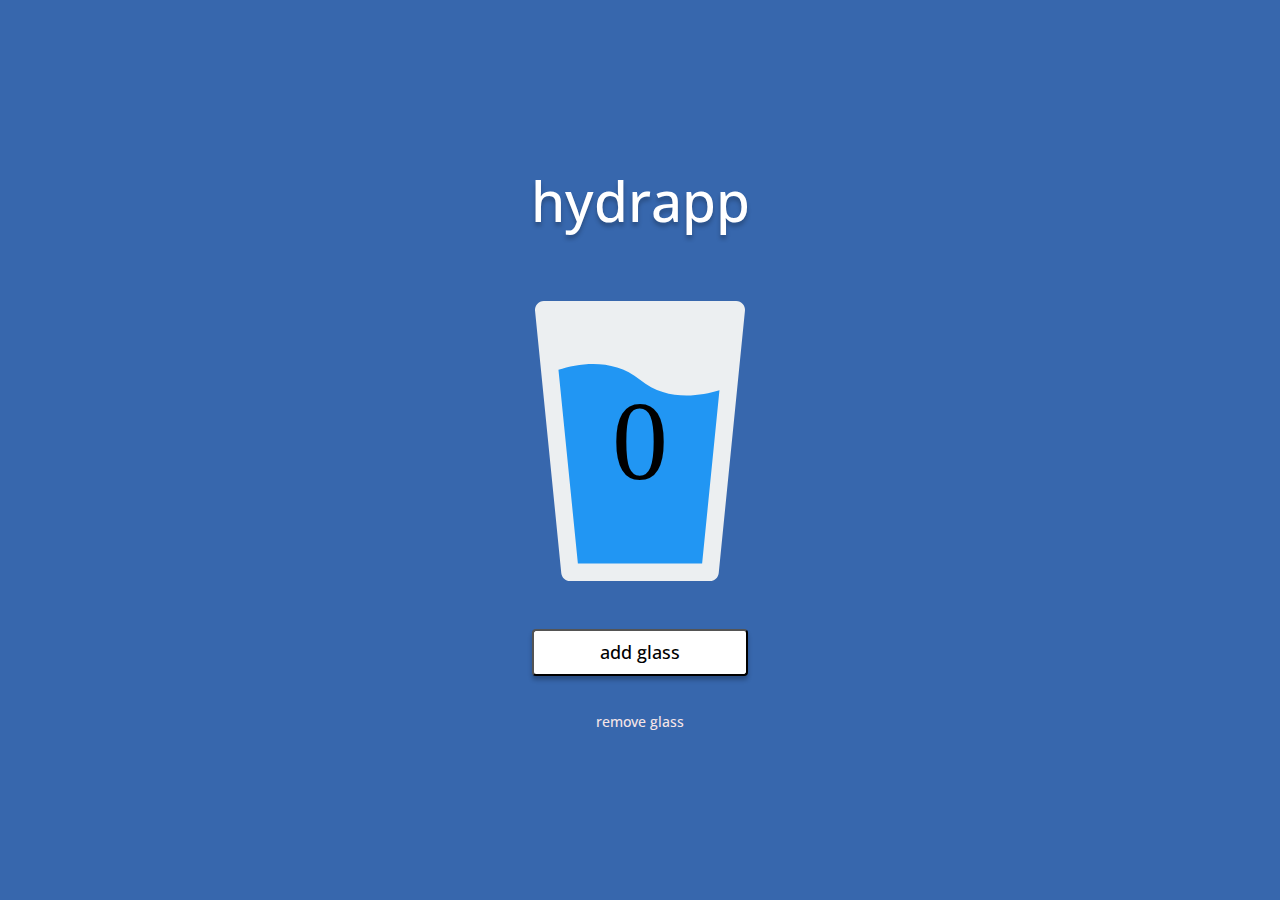
<file: index.html>
<!doctype html><html lang="en"><head><meta charset="UTF-8"/><meta name="viewport" content="width=device-width,initial-scale=1"/><title>WTF: Webpack starter kit</title><meta name="description" content="Your project description"/><meta property="og:title" content=""/><meta property="og:description" content=""/><meta property="og:url" content=""/><meta property="og:image" content="https://maciejkorsan.com/wtf-gulp-starter/assets/img/cover.png"/><link rel="manifest" href="manifest.json"/><link rel="apple-touch-icon" sizes="180x180" href="pwa/apple-icon-180.png"/><link rel="apple-touch-icon" sizes="167x167" href="pwa/apple-icon-167.png"/><link rel="apple-touch-icon" sizes="152x152" href="pwa/apple-icon-152.png"/><link rel="apple-touch-icon" sizes="120x120" href="pwa/apple-icon-120.png"/><meta name="apple-mobile-web-app-capable" content="yes"/><link rel="apple-touch-startup-image" href="pwa/apple-splash-2048-2732.png" media="(device-width: 1024px) and (device-height: 1366px) and (-webkit-device-pixel-ratio: 2) and (orientation: portrait)"/><link rel="apple-touch-startup-image" href="pwa/apple-splash-2732-2048.png" media="(device-width: 1024px) and (device-height: 1366px) and (-webkit-device-pixel-ratio: 2) and (orientation: landscape)"/><link rel="apple-touch-startup-image" href="pwa/apple-splash-1668-2388.png" media="(device-width: 834px) and (device-height: 1194px) and (-webkit-device-pixel-ratio: 2) and (orientation: portrait)"/><link rel="apple-touch-startup-image" href="pwa/apple-splash-2388-1668.png" media="(device-width: 834px) and (device-height: 1194px) and (-webkit-device-pixel-ratio: 2) and (orientation: landscape)"/><link rel="apple-touch-startup-image" href="pwa/apple-splash-1668-2224.png" media="(device-width: 834px) and (device-height: 1112px) and (-webkit-device-pixel-ratio: 2) and (orientation: portrait)"/><link rel="apple-touch-startup-image" href="pwa/apple-splash-2224-1668.png" media="(device-width: 834px) and (device-height: 1112px) and (-webkit-device-pixel-ratio: 2) and (orientation: landscape)"/><link rel="apple-touch-startup-image" href="pwa/apple-splash-1536-2048.png" media="(device-width: 768px) and (device-height: 1024px) and (-webkit-device-pixel-ratio: 2) and (orientation: portrait)"/><link rel="apple-touch-startup-image" href="pwa/apple-splash-2048-1536.png" media="(device-width: 768px) and (device-height: 1024px) and (-webkit-device-pixel-ratio: 2) and (orientation: landscape)"/><link rel="apple-touch-startup-image" href="pwa/apple-splash-1242-2688.png" media="(device-width: 414px) and (device-height: 896px) and (-webkit-device-pixel-ratio: 3) and (orientation: portrait)"/><link rel="apple-touch-startup-image" href="pwa/apple-splash-2688-1242.png" media="(device-width: 414px) and (device-height: 896px) and (-webkit-device-pixel-ratio: 3) and (orientation: landscape)"/><link rel="apple-touch-startup-image" href="pwa/apple-splash-1125-2436.png" media="(device-width: 375px) and (device-height: 812px) and (-webkit-device-pixel-ratio: 3) and (orientation: portrait)"/><link rel="apple-touch-startup-image" href="pwa/apple-splash-2436-1125.png" media="(device-width: 375px) and (device-height: 812px) and (-webkit-device-pixel-ratio: 3) and (orientation: landscape)"/><link rel="apple-touch-startup-image" href="pwa/apple-splash-828-1792.png" media="(device-width: 414px) and (device-height: 896px) and (-webkit-device-pixel-ratio: 2) and (orientation: portrait)"/><link rel="apple-touch-startup-image" href="pwa/apple-splash-1792-828.png" media="(device-width: 414px) and (device-height: 896px) and (-webkit-device-pixel-ratio: 2) and (orientation: landscape)"/><link rel="apple-touch-startup-image" href="pwa/apple-splash-1242-2208.png" media="(device-width: 414px) and (device-height: 736px) and (-webkit-device-pixel-ratio: 3) and (orientation: portrait)"/><link rel="apple-touch-startup-image" href="pwa/apple-splash-2208-1242.png" media="(device-width: 414px) and (device-height: 736px) and (-webkit-device-pixel-ratio: 3) and (orientation: landscape)"/><link rel="apple-touch-startup-image" href="pwa/apple-splash-750-1334.png" media="(device-width: 375px) and (device-height: 667px) and (-webkit-device-pixel-ratio: 2) and (orientation: portrait)"/><link rel="apple-touch-startup-image" href="pwa/apple-splash-1334-750.png" media="(device-width: 375px) and (device-height: 667px) and (-webkit-device-pixel-ratio: 2) and (orientation: landscape)"/><link rel="apple-touch-startup-image" href="pwa/apple-splash-640-1136.png" media="(device-width: 320px) and (device-height: 568px) and (-webkit-device-pixel-ratio: 2) and (orientation: portrait)"/><link rel="apple-touch-startup-image" href="pwa/apple-splash-1136-640.png" media="(device-width: 320px) and (device-height: 568px) and (-webkit-device-pixel-ratio: 2) and (orientation: landscape)"/><link href="index.e805e7ef.css" rel="stylesheet"></head><body><span class="time time--js"></span><h1 class="name">hydrapp</h1><div class="glass"><span class="glass__number number--js">0</span></div><div class="button"><button class="button__add add--js">add glass</button> <button class="button__remove remove--js">remove glass</button></div><script src="index.e805e7ef.js"></script></body></html>
</file>
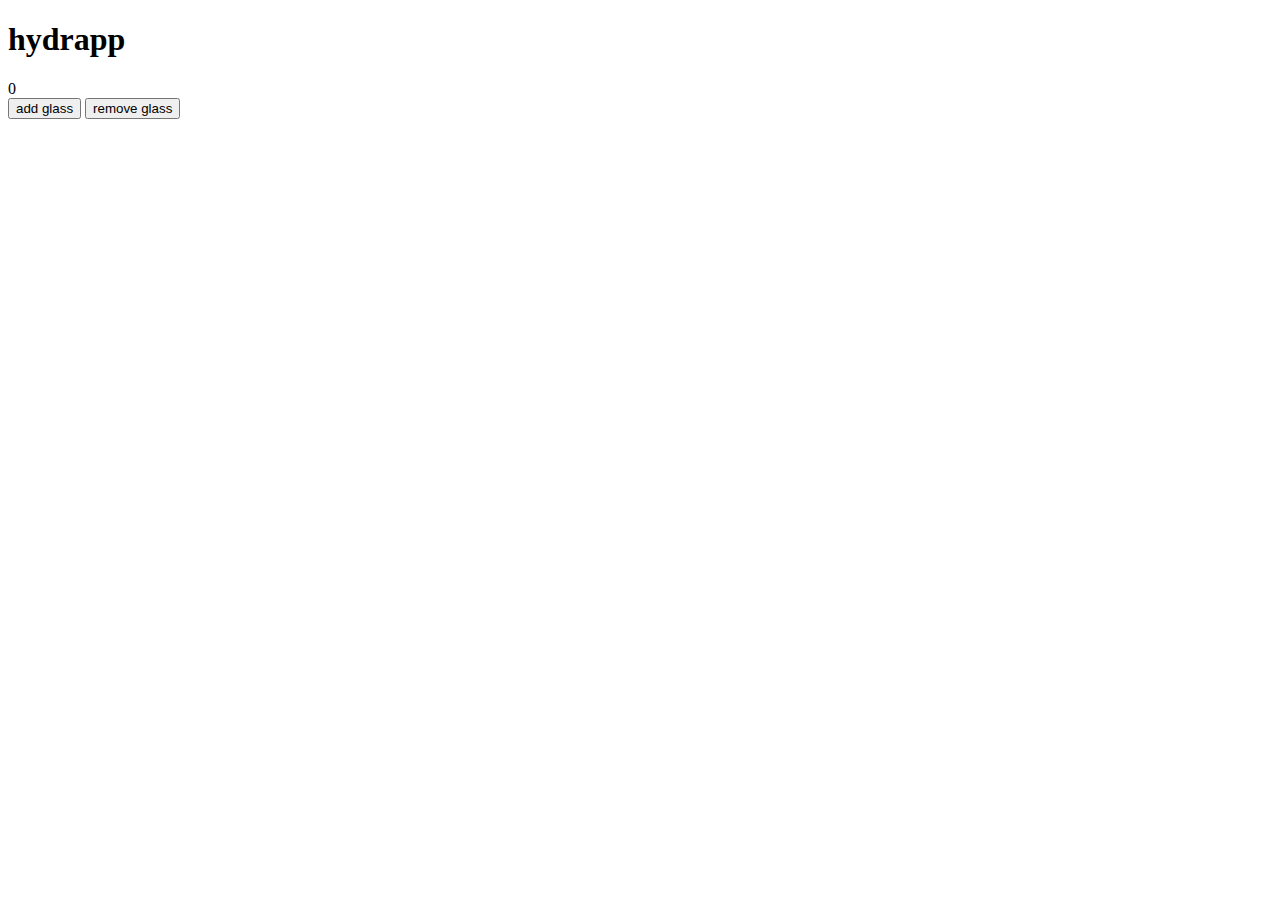
<file: src/pages/index.html>
<!DOCTYPE html>
<html lang="en">
  <head>
    <meta charset="UTF-8" />
    <meta name="viewport" content="width=device-width, initial-scale=1.0" />
    <title>WTF: Webpack starter kit</title>
    <meta name="description" content="Your project description" />
    <!-- Title -->
    <meta property="og:title" content="" />
    <!-- OPTIONAL description. 2-4 sentences. -->
    <meta property="og:description" content="" />
    <!-- full url with http(s) ie. https://maciejkorsan.github.io/my-repo/ -->
    <meta property="og:url" content="" />
    <!-- full url to the image with http(s) ie. https://maciejkorsan.github.io/my-repo/assets/img/fb.png. Facebook suggests at least 1200 x 630. -->
    <meta
      property="og:image"
      content="https://maciejkorsan.com/wtf-gulp-starter/assets/img/cover.png"
    />

    <!-- uncomment the line below to enable PWA  -->
    <link rel="manifest" href="manifest.json" />

    <link
      rel="apple-touch-icon"
      sizes="180x180"
      href="pwa/apple-icon-180.png"
    />
    <link
      rel="apple-touch-icon"
      sizes="167x167"
      href="pwa/apple-icon-167.png"
    />
    <link
      rel="apple-touch-icon"
      sizes="152x152"
      href="pwa/apple-icon-152.png"
    />
    <link
      rel="apple-touch-icon"
      sizes="120x120"
      href="pwa/apple-icon-120.png"
    />

    <meta name="apple-mobile-web-app-capable" content="yes" />

    <link
      rel="apple-touch-startup-image"
      href="pwa/apple-splash-2048-2732.png"
      media="(device-width: 1024px) and (device-height: 1366px) and (-webkit-device-pixel-ratio: 2) and (orientation: portrait)"
    />
    <link
      rel="apple-touch-startup-image"
      href="pwa/apple-splash-2732-2048.png"
      media="(device-width: 1024px) and (device-height: 1366px) and (-webkit-device-pixel-ratio: 2) and (orientation: landscape)"
    />
    <link
      rel="apple-touch-startup-image"
      href="pwa/apple-splash-1668-2388.png"
      media="(device-width: 834px) and (device-height: 1194px) and (-webkit-device-pixel-ratio: 2) and (orientation: portrait)"
    />
    <link
      rel="apple-touch-startup-image"
      href="pwa/apple-splash-2388-1668.png"
      media="(device-width: 834px) and (device-height: 1194px) and (-webkit-device-pixel-ratio: 2) and (orientation: landscape)"
    />
    <link
      rel="apple-touch-startup-image"
      href="pwa/apple-splash-1668-2224.png"
      media="(device-width: 834px) and (device-height: 1112px) and (-webkit-device-pixel-ratio: 2) and (orientation: portrait)"
    />
    <link
      rel="apple-touch-startup-image"
      href="pwa/apple-splash-2224-1668.png"
      media="(device-width: 834px) and (device-height: 1112px) and (-webkit-device-pixel-ratio: 2) and (orientation: landscape)"
    />
    <link
      rel="apple-touch-startup-image"
      href="pwa/apple-splash-1536-2048.png"
      media="(device-width: 768px) and (device-height: 1024px) and (-webkit-device-pixel-ratio: 2) and (orientation: portrait)"
    />
    <link
      rel="apple-touch-startup-image"
      href="pwa/apple-splash-2048-1536.png"
      media="(device-width: 768px) and (device-height: 1024px) and (-webkit-device-pixel-ratio: 2) and (orientation: landscape)"
    />
    <link
      rel="apple-touch-startup-image"
      href="pwa/apple-splash-1242-2688.png"
      media="(device-width: 414px) and (device-height: 896px) and (-webkit-device-pixel-ratio: 3) and (orientation: portrait)"
    />
    <link
      rel="apple-touch-startup-image"
      href="pwa/apple-splash-2688-1242.png"
      media="(device-width: 414px) and (device-height: 896px) and (-webkit-device-pixel-ratio: 3) and (orientation: landscape)"
    />
    <link
      rel="apple-touch-startup-image"
      href="pwa/apple-splash-1125-2436.png"
      media="(device-width: 375px) and (device-height: 812px) and (-webkit-device-pixel-ratio: 3) and (orientation: portrait)"
    />
    <link
      rel="apple-touch-startup-image"
      href="pwa/apple-splash-2436-1125.png"
      media="(device-width: 375px) and (device-height: 812px) and (-webkit-device-pixel-ratio: 3) and (orientation: landscape)"
    />
    <link
      rel="apple-touch-startup-image"
      href="pwa/apple-splash-828-1792.png"
      media="(device-width: 414px) and (device-height: 896px) and (-webkit-device-pixel-ratio: 2) and (orientation: portrait)"
    />
    <link
      rel="apple-touch-startup-image"
      href="pwa/apple-splash-1792-828.png"
      media="(device-width: 414px) and (device-height: 896px) and (-webkit-device-pixel-ratio: 2) and (orientation: landscape)"
    />
    <link
      rel="apple-touch-startup-image"
      href="pwa/apple-splash-1242-2208.png"
      media="(device-width: 414px) and (device-height: 736px) and (-webkit-device-pixel-ratio: 3) and (orientation: portrait)"
    />
    <link
      rel="apple-touch-startup-image"
      href="pwa/apple-splash-2208-1242.png"
      media="(device-width: 414px) and (device-height: 736px) and (-webkit-device-pixel-ratio: 3) and (orientation: landscape)"
    />
    <link
      rel="apple-touch-startup-image"
      href="pwa/apple-splash-750-1334.png"
      media="(device-width: 375px) and (device-height: 667px) and (-webkit-device-pixel-ratio: 2) and (orientation: portrait)"
    />
    <link
      rel="apple-touch-startup-image"
      href="pwa/apple-splash-1334-750.png"
      media="(device-width: 375px) and (device-height: 667px) and (-webkit-device-pixel-ratio: 2) and (orientation: landscape)"
    />
    <link
      rel="apple-touch-startup-image"
      href="pwa/apple-splash-640-1136.png"
      media="(device-width: 320px) and (device-height: 568px) and (-webkit-device-pixel-ratio: 2) and (orientation: portrait)"
    />
    <link
      rel="apple-touch-startup-image"
      href="pwa/apple-splash-1136-640.png"
      media="(device-width: 320px) and (device-height: 568px) and (-webkit-device-pixel-ratio: 2) and (orientation: landscape)"
    />
  </head>
  <body>
    <span class="time time--js"></span>
    <h1 class="name">hydrapp</h1>
    <div class="glass">
      <!-- <img
        class="glass__shape"
        alt="drawing glass"
        src="../assets/img/water-glass.svg"
      /> -->
      <span class="glass__number number--js">0</span>
    </div>
    <div class="button">
      <button class="button__add add--js">add glass</button>
      <button class="button__remove remove--js">remove glass</button>
    </div>
  </body>
</html>
</file>
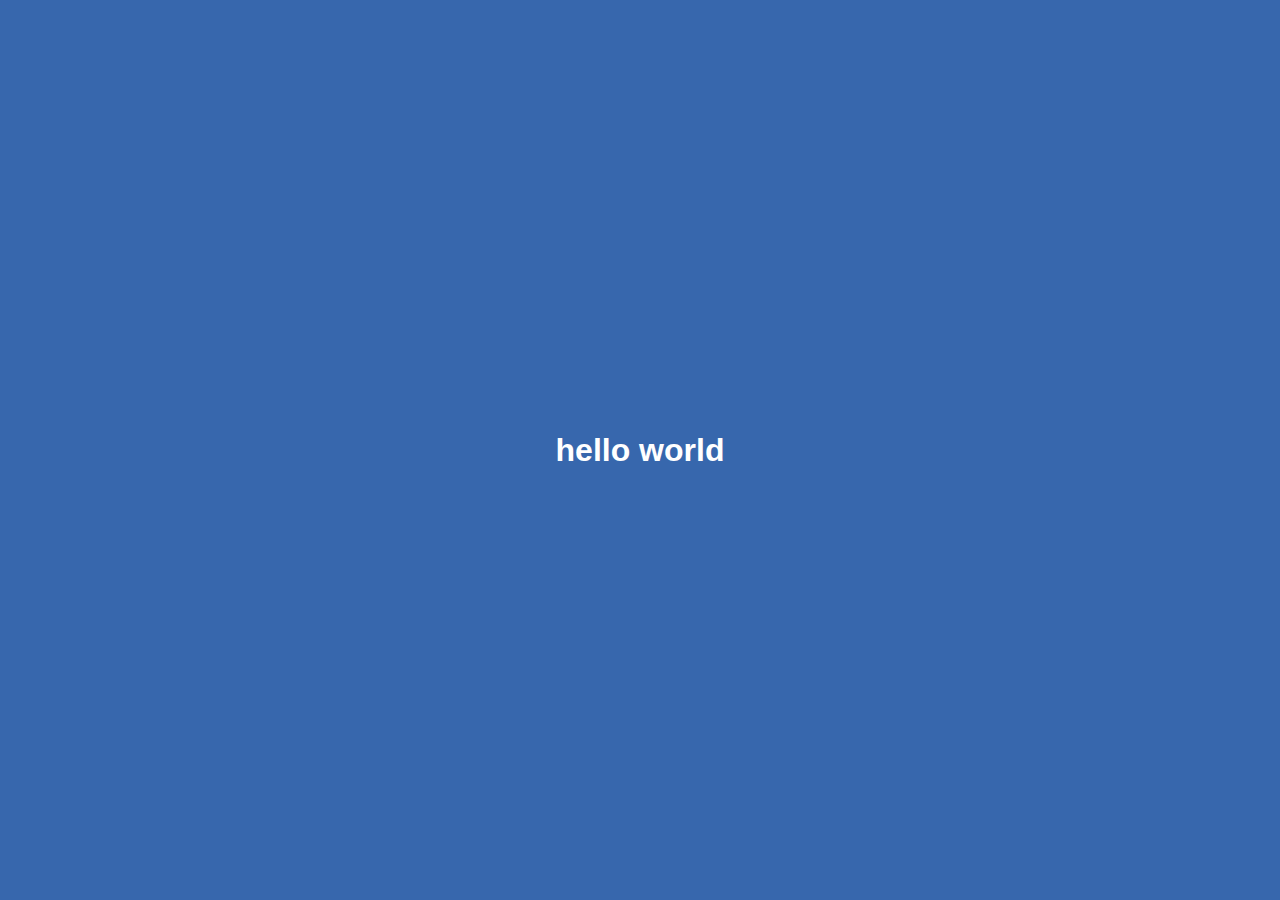
<file: another.html>
<!doctype html><html lang="en"><head><meta charset="UTF-8"><meta name="viewport" content="width=device-width,initial-scale=1"><title>WTF Webpack starterkit</title><link href="index.e805e7ef.css" rel="stylesheet"></head><body><div class="hello"></div><h1>hello world</h1><script src="index.e805e7ef.js"></script><script src="another.e805e7ef.js"></script></body></html>
</file>
<file: index.e805e7ef.css>
@import url(https://fonts.googleapis.com/css2?family=Open+Sans:wght@300;400;700&display=swap);
/*! normalize.css v8.0.1 | MIT License | github.com/necolas/normalize.css */html{line-height:1.15;-webkit-text-size-adjust:100%}body{margin:0}main{display:block}h1{font-size:2em;margin:.67em 0}hr{box-sizing:content-box;height:0;overflow:visible}pre{font-family:monospace,monospace;font-size:1em}a{background-color:transparent}abbr[title]{border-bottom:none;text-decoration:underline;text-decoration:underline dotted}b,strong{font-weight:bolder}code,kbd,samp{font-family:monospace,monospace;font-size:1em}small{font-size:80%}sub,sup{font-size:75%;line-height:0;position:relative;vertical-align:baseline}sub{bottom:-.25em}sup{top:-.5em}img{border-style:none}button,input,optgroup,select,textarea{font-family:inherit;font-size:100%;line-height:1.15;margin:0}button,input{overflow:visible}button,select{text-transform:none}[type=button],[type=reset],[type=submit],button{-webkit-appearance:button}[type=button]::-moz-focus-inner,[type=reset]::-moz-focus-inner,[type=submit]::-moz-focus-inner,button::-moz-focus-inner{border-style:none;padding:0}[type=button]:-moz-focusring,[type=reset]:-moz-focusring,[type=submit]:-moz-focusring,button:-moz-focusring{outline:1px dotted ButtonText}fieldset{padding:.35em .75em .625em}legend{box-sizing:border-box;color:inherit;display:table;max-width:100%;padding:0;white-space:normal}progress{vertical-align:baseline}textarea{overflow:auto}[type=checkbox],[type=radio]{box-sizing:border-box;padding:0}[type=number]::-webkit-inner-spin-button,[type=number]::-webkit-outer-spin-button{height:auto}[type=search]{-webkit-appearance:textfield;outline-offset:-2px}[type=search]::-webkit-search-decoration{-webkit-appearance:none}::-webkit-file-upload-button{-webkit-appearance:button;font:inherit}details{display:block}summary{display:list-item}[hidden],template{display:none}@-webkit-keyframes circles{0%{transform:translate(-50%,-50%) scale(1)}20%{transform:translate(-50%,-50%) scale(1.5)}30%{transform:translate(-50%,-50%) scale(.8)}70%{transform:translate(-50%,-50%) scale(1.9)}to{transform:translate(-50%,-50%) scale(1)}}@keyframes circles{0%{transform:translate(-50%,-50%) scale(1)}20%{transform:translate(-50%,-50%) scale(1.5)}30%{transform:translate(-50%,-50%) scale(.8)}70%{transform:translate(-50%,-50%) scale(1.9)}to{transform:translate(-50%,-50%) scale(1)}}.hello{position:relative;z-index:0}.hello__logo{position:relative;z-index:2020}.hello__circles{position:absolute;top:50%;left:50%;will-change:transform;width:220px;height:220px;background:rgba(0,0,0,.1);border-radius:50%;-webkit-animation:circles 20s ease-in infinite;animation:circles 20s ease-in infinite}.hello__circles:after{-webkit-animation:circles 17s ease-out infinite;animation:circles 17s ease-out infinite}.hello__circles:after,.hello__circles:before{position:absolute;top:50%;left:50%;will-change:transform;width:220px;height:220px;background:rgba(0,0,0,.1);border-radius:50%;content:"";display:block;z-index:1}.hello__circles:before{-webkit-animation:circles 20s ease-in infinite;animation:circles 20s ease-in infinite}body{background:#3767ad;color:#fff;flex-direction:column;justify-content:center;min-height:100vh;font-family:Open Sans,sans-serif}.name,body{display:flex;align-items:center}.name{font-style:normal;font-weight:500;font-size:55px;line-height:64px;text-align:center;margin:0 0 68px;text-shadow:0 4px 4px rgba(0,0,0,.25)}.button{display:flex;flex-direction:column}.glass{position:relative;width:280px;height:280px;background-image:url(img/water-glass.df5415bb.svg)}.glass__number{display:flex;align-items:center;justify-content:center;height:100%;font-family:Roboto;font-style:normal;font-weight:500;font-size:112px;line-height:131px;color:#000;margin:0}.button{margin:48px 0 0}.button__add{color:#000;font-size:18px;line-height:21px;width:216px;height:47px;background:#fff;box-shadow:0 4px 4px rgba(0,0,0,.25);border-radius:4px}.button__add,.button__remove{font-style:normal;font-weight:500}.button__remove{color:#f5e5e7;margin:37px 0 0;font-size:14px;line-height:16px;background:none;border:none}
</file>
